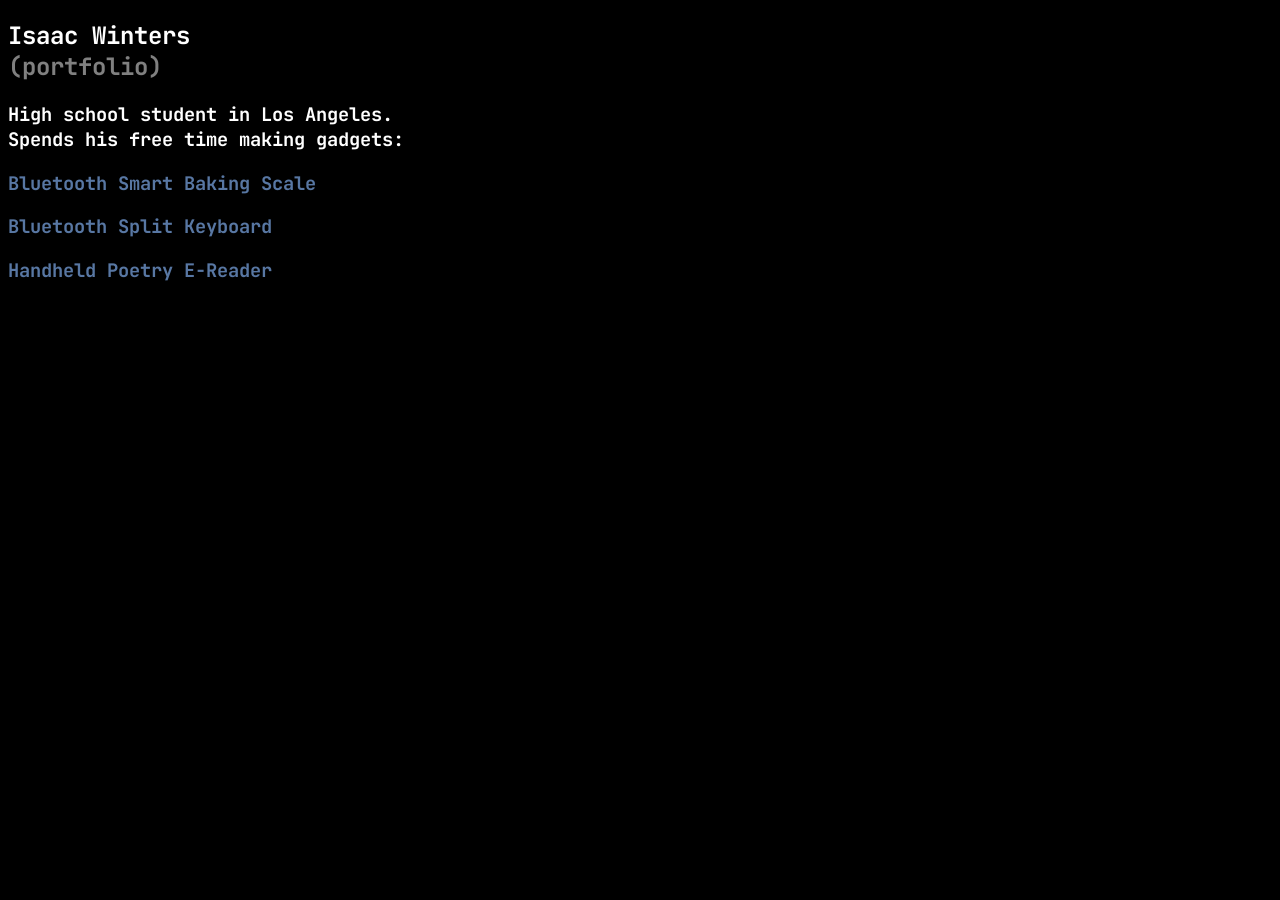
<file: index.html>
<!DOCTYPE html>
<html lang="en">
<head>
  <meta charset="UTF-8">
  <meta name="viewport" content="width=device-width, initial-scale=1.0">
  <title>Isaac Winters</title>
  <link href="style.css" rel="stylesheet" type="text/css" />
  <link rel="preconnect" href="https://fonts.googleapis.com">
  <link rel="preconnect" href="https://fonts.gstatic.com" crossorigin>
  <link href="https://fonts.googleapis.com/css2?family=JetBrains+Mono:ital,wght@0,100..800;1,100..800&display=swap" rel="stylesheet">
</head>
<body>
  <h2 class="Name">Isaac Winters</h2>
  <h2 class="Subtitle">(portfolio)</h2>

  <h3 class="Description">High school student in Los Angeles.<br/>
      Spends his free time making gadgets:
  </h3>
  
  <h3><a href="./gadgets/scale.html">Bluetooth Smart Baking Scale</a></h3>
  <h3><a href="./gadgets/keyboard.html">Bluetooth Split Keyboard</a></h3>
  <h3><a href="./gadgets/poetry_reader.html">Handheld Poetry E-Reader</a></h3>
</body>
</html>
</file>
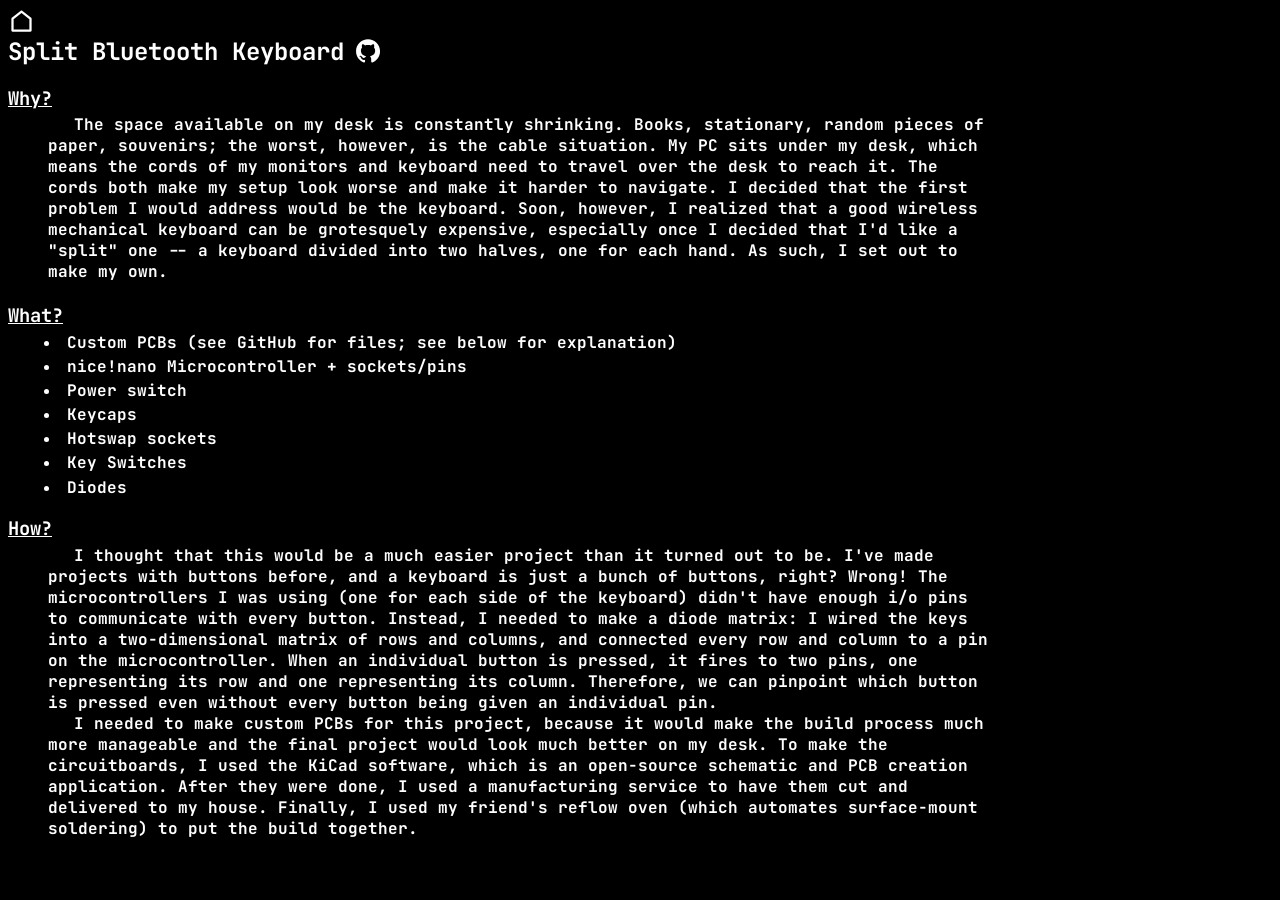
<file: gadgets/keyboard.html>
<!DOCTYPE html>
<html lang="en">
<head>
  <meta charset="UTF-8">
  <meta name="viewport" content="width=device-width, initial-scale=1.0">
  <title>Isaac Winters - Keyboard</title>
  <link href="../style.css" rel="stylesheet" type="text/css" />
  <link rel="preconnect" href="https://fonts.googleapis.com">
  <link rel="preconnect" href="https://fonts.gstatic.com" crossorigin>
  <link href="https://fonts.googleapis.com/css2?family=JetBrains+Mono:ital,wght@0,100..800;1,100..800&display=swap" rel="stylesheet">
</head>
<body>
  <a class="ImageLink" href="../index.html">
    <img class="HomeLink" src="../images/home-line.svg" alt="Back Home">
  </a>
  <div class="TitleRow">
    <h2>Split Bluetooth Keyboard</h2>
    <a class="ImageLink" href="https://github.com/imhwinters/isaac_keyboard" target="_blank">
      <img class="GithubLink" src="../images/github.svg" alt="GitHub Logo">
    </a>
  </div>
  
  <h3 class="Why">Why?</h3>
  <h4 class="WhyExplanation">
    &emsp; The space available on my desk is constantly shrinking. Books, stationary, random pieces of paper, souvenirs; the worst,
    however, is the cable situation. My PC sits under my desk, which means the cords of my monitors and keyboard need to travel over
    the desk to reach it. The cords both make my setup look worse and make it harder to navigate. I decided that the first problem
    I would address would be the keyboard. Soon, however, I realized that a good wireless mechanical keyboard can be grotesquely expensive,
    especially once I decided that I'd like a "split" one -- a keyboard divided into two halves, one for each hand. As such, I set
    out to make my own.</h4>
  
  <h3 class="What">What?</h3>
  <ul class="WhatExplanation">
    <li class="WhatExplanation"><h4 class="WhatExplanation">Custom PCBs (see GitHub for files; see below for explanation)</h4></li>
    <li class="WhatExplanation"><h4 class="WhatExplanation">nice!nano Microcontroller + sockets/pins</h4></li>
    <li class="WhatExplanation"><h4 class="WhatExplanation">Power switch</h4></li>
    <li class="WhatExplanation"><h4 class="WhatExplanation">Keycaps</h4></li>
    <li class="WhatExplanation"><h4 class="WhatExplanation">Hotswap sockets</h4></li>
    <li class="WhatExplanation"><h4 class="WhatExplanation">Key Switches</h4></li>
    <li class="WhatExplanation"><h4 class="WhatExplanation">Diodes</h4></li>
  </ul>
  
  <h3 class="How">How?</h3>
  <h4 class="HowExplanation">
    &emsp; I thought that this would be a much easier project than it turned out to be. I've made projects with buttons before, and a
    keyboard is just a bunch of buttons, right? Wrong! The microcontrollers I was using (one for each side of the keyboard) didn't have enough
    i/o pins to communicate with every button. Instead, I needed to make a diode matrix: I wired the keys into a two-dimensional matrix of rows and columns,
    and connected every row and column to a pin on the microcontroller. When an individual button is pressed, it fires to two pins, one
    representing its row and one representing its column. Therefore, we can pinpoint which button is pressed even without every button being given an individual pin.<br>
    &emsp; I needed to make custom PCBs for this project, because it would make the build process much more manageable and the final 
    project would look much better on my desk. To make the circuitboards, I used the KiCad software, which is an open-source schematic
    and PCB creation application. After they were done, I used a manufacturing service to have them cut and delivered to my house. Finally,
    I used my friend's reflow oven (which automates surface-mount soldering) to put the build together.</h4>

</body>
</html>
</file>
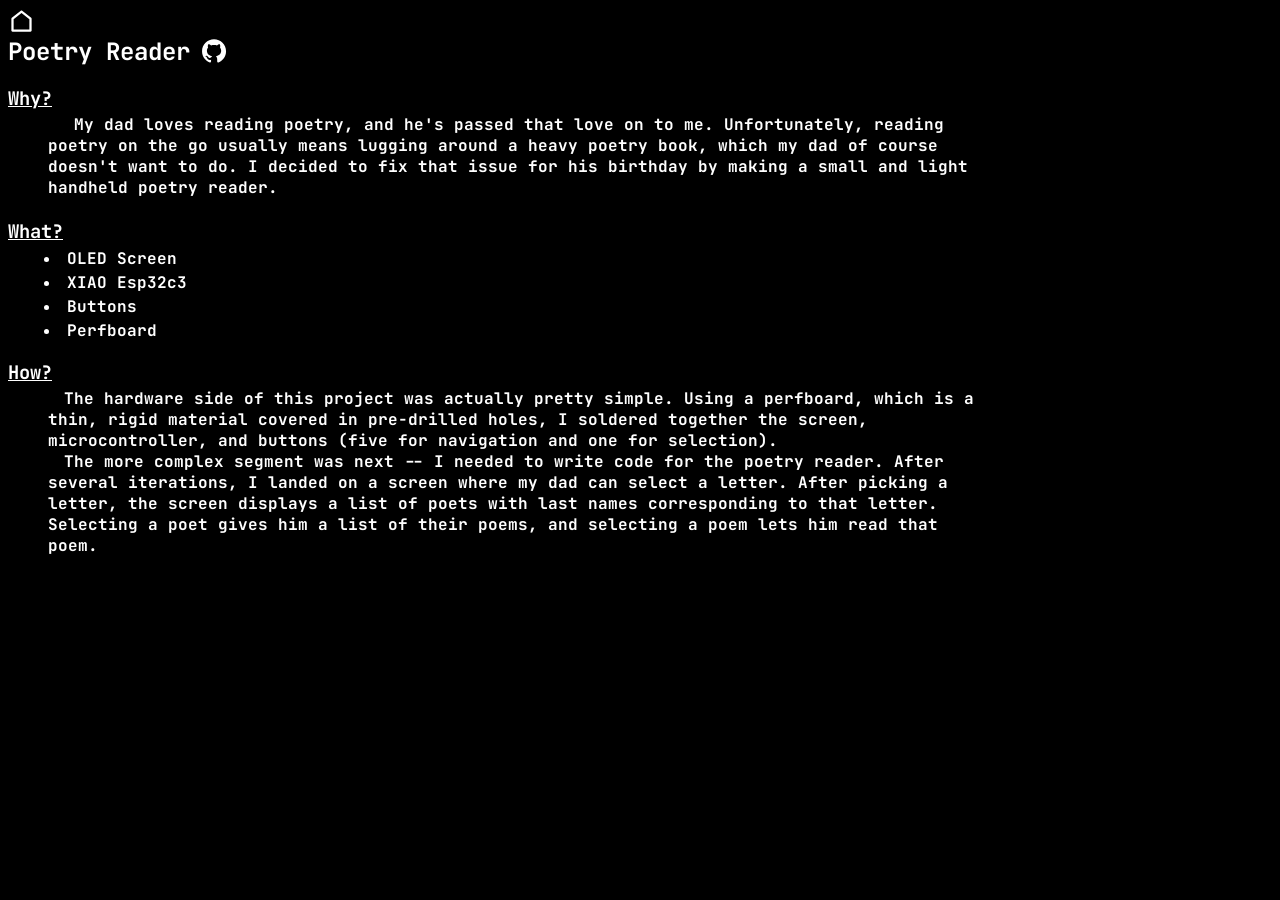
<file: gadgets/poetry_reader.html>
<!DOCTYPE html>
<html lang="en">
<head>
  <meta charset="UTF-8">
  <meta name="viewport" content="width=device-width, initial-scale=1.0">
  <title>Isaac Winters - Poetry Reader</title>
  <link href="../style.css" rel="stylesheet" type="text/css" />
  <link rel="preconnect" href="https://fonts.googleapis.com">
  <link rel="preconnect" href="https://fonts.gstatic.com" crossorigin>
  <link href="https://fonts.googleapis.com/css2?family=JetBrains+Mono:ital,wght@0,100..800;1,100..800&display=swap" rel="stylesheet">
</head>
<body>
  <a class="ImageLink" href="../index.html">
    <img class="HomeLink" src="../images/home-line.svg" alt="Back Home">
  </a>
  <div class="TitleRow">
    <h2>Poetry Reader</h2>
    <a class="ImageLink" href="https://github.com/imhwinters/Poetry-Reader" target="_blank">
      <img class="GithubLink" src="../images/github.svg" alt="GitHub Logo">
    </a>
  </div>
  
  <h3 class="Why">Why?</h3>
  <h4 class="WhyExplanation">
    &emsp; My dad loves reading poetry, and he's passed that love on to me. Unfortunately, reading poetry on the go usually means lugging around a heavy poetry book,
    which my dad of course doesn't want to do. I decided to fix that issue for his birthday by making a small and light handheld poetry reader.</h4>
  
  <h3 class="What">What?</h3>
  <ul class="WhatExplanation">
    <li class="WhatExplanation"><h4 class="WhatExplanation">OLED Screen</h4></li>
    <li class="WhatExplanation"><h4 class="WhatExplanation">XIAO Esp32c3</h4></li>
    <li class="WhatExplanation"><h4 class="WhatExplanation">Buttons</h4></li>
    <li class="WhatExplanation"><h4 class="WhatExplanation">Perfboard</h4></li>
  </ul>
  
  <h3 class="How">How?</h3>
  <h4 class="HowExplanation">
    &emsp;The hardware side of this project was actually pretty simple. Using a perfboard, which is a thin, rigid material covered in pre-drilled holes, I soldered
    together the screen, microcontroller, and buttons (five for navigation and one for selection).<br>
    &emsp;The more complex segment was next -- I needed to write code for the poetry reader. After several iterations, I landed on a screen where my dad can select
    a letter. After picking a letter, the screen displays a list of poets with last names corresponding to that letter. Selecting a poet gives him a list of their
    poems, and selecting a poem lets him read that poem.</h4>

</body>
</html>
</file>
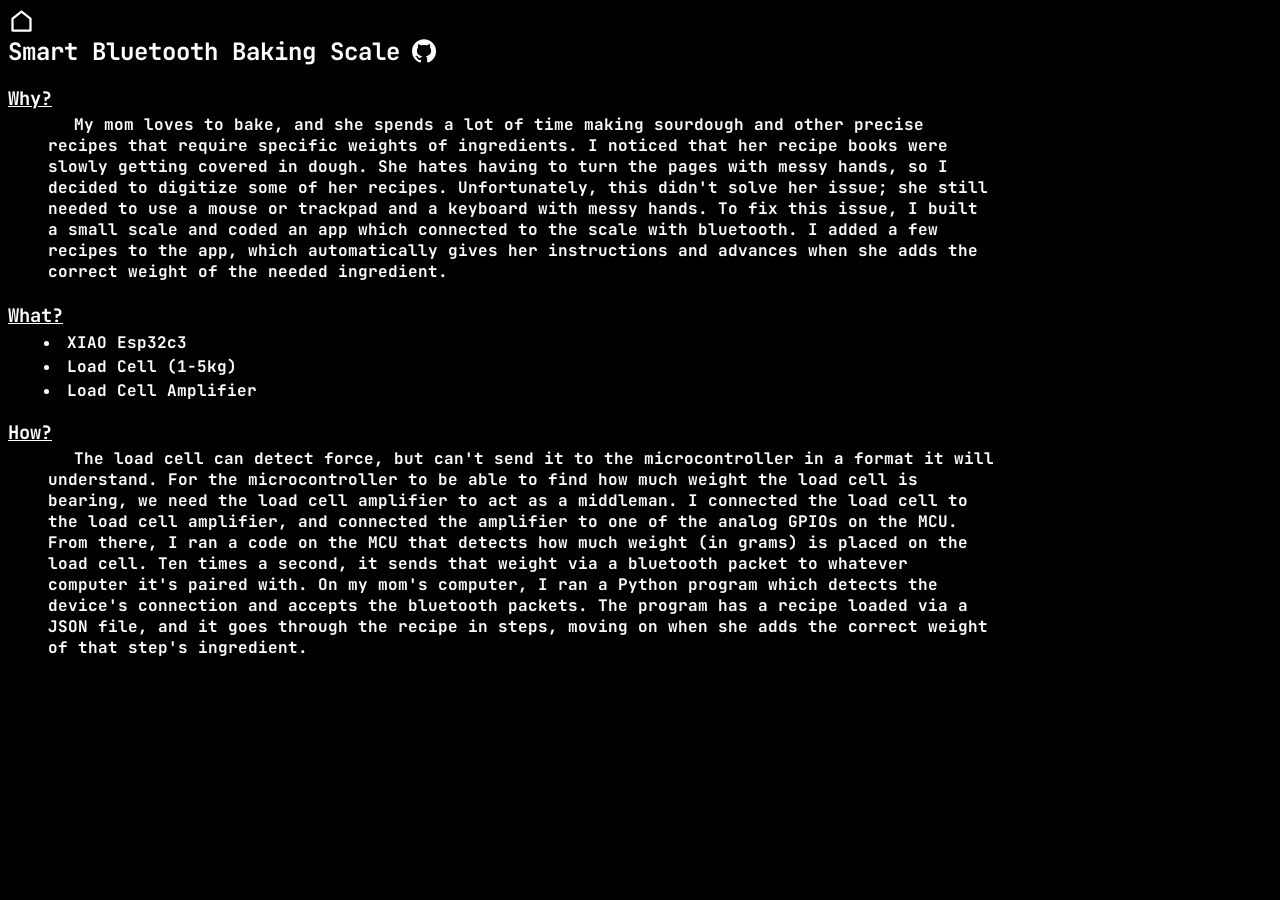
<file: gadgets/scale.html>
<!DOCTYPE html>
<html lang="en">
<head>
  <meta charset="UTF-8">
  <meta name="viewport" content="width=device-width, initial-scale=1.0">
  <title>Isaac Winters - Smart Scale</title>
  <link href="../style.css" rel="stylesheet" type="text/css" />
  <link rel="preconnect" href="https://fonts.googleapis.com">
  <link rel="preconnect" href="https://fonts.gstatic.com" crossorigin>
  <link href="https://fonts.googleapis.com/css2?family=JetBrains+Mono:ital,wght@0,100..800;1,100..800&display=swap" rel="stylesheet">
</head>
<body>
  <a class="ImageLink" href="../index.html">
    <img class="HomeLink" src="../images/home-line.svg" alt="Back Home">
  </a>
  <div class="TitleRow">
    <h2>Smart Bluetooth Baking Scale</h2>
    <a class="ImageLink" href="https://github.com/imhwinters/SmartScale" target="_blank">
      <img class="GithubLink" src="../images/github.svg" alt="GitHub Logo">
    </a>
  </div>
  
  <h3 class="Why">Why?</h3>
  <h4 class="WhyExplanation">
    &emsp; My mom loves to bake, and she spends a lot of time making sourdough and other precise recipes that require specific
    weights of ingredients. I noticed that her recipe books were slowly getting covered in dough. She hates having to turn
    the pages with messy hands, so I decided to digitize some of her recipes. Unfortunately, this didn't solve her issue;
    she still needed to use a mouse or trackpad and a keyboard with messy hands. To fix this issue, I built a small scale
    and coded an app which connected to the scale with bluetooth. I added a few recipes to the app, which automatically gives
    her instructions and advances when she adds the correct weight of the needed ingredient.</h4>
  
  <h3 class="What">What?</h3>
  <ul class="WhatExplanation">
    <li class="WhatExplanation"><h4 class="WhatExplanation">XIAO Esp32c3</h4></li>
    <li class="WhatExplanation"><h4 class="WhatExplanation">Load Cell (1-5kg)</h4></li>
    <li class="WhatExplanation"><h4 class="WhatExplanation">Load Cell Amplifier</h4></li>
  </ul>
  
  <h3 class="How">How?</h3>
  <h4 class="HowExplanation">
    &emsp; The load cell can detect force, but can't send it to the microcontroller in a format it will understand. For the
    microcontroller to be able to find how much weight the load cell is bearing, we need the load cell amplifier to act as
    a middleman. I connected the load cell to the load cell amplifier, and connected the amplifier to one of the analog GPIOs
    on the MCU. From there, I ran a code on the MCU that detects how much weight (in grams) is placed on the load cell. Ten times
    a second, it sends that weight via a bluetooth packet to whatever computer it's paired with. On my mom's computer, I ran
    a Python program which detects the device's connection and accepts the bluetooth packets. The program has a recipe loaded via
    a JSON file, and it goes through the recipe in steps, moving on when she adds the correct weight of that step's ingredient.
  </h4>
</body>
</html>
</file>
<file: style.css>
html {
  height: 100%;
  width: 100%;
}

body {
  background-color: black;
  color: white;
  font-family: "JetBrains Mono", monospace;
}

.Name {
  margin-bottom: 0;
}

.Subtitle {
  margin-top: 0;
  color: gray;
} 

.Why, .What, .How {
  margin-bottom: 0.2rem;
  text-decoration: underline;
}

.WhyExplanation, .HowExplanation {
  margin-top: 0;
  padding-left: 2.5rem;
  width: 75%;
}

.WhatExplanation {
  margin-top: 0;
  margin-bottom: 0.2rem;
  margin-left: 0.4rem;
}

.TitleRow {
  display: flex;
  align-items: center;
  gap: 0.5rem;
}

.TitleRow h2 {
  margin: 0;
}

.ImageLink img {
  width: auto;
  display: block;
}

.GithubLink {
  height: 2em;
}

.HomeLink {
  filter: invert(100%);
  height: 1.7em;
}

a:not(.ImageLink) {
  color: #5877a3;
  text-decoration: none;
  position: relative;
  display: inline-block;
  transition: color 0.2s ease;
}

a:not(.ImageLink)::after {
  content: "";
  position: absolute;
  left: 0;
  bottom: -2px;
  width: 100%;
  height: 1px;
  background: currentColor;
  transform: scaleX(0.01);
  transform-origin: left;
  transition: transform 0.35s ease;
}

a:not(.ImageLink):hover::after {
  transform: scaleX(1);
  transform-origin: left;
}

a:not(:hover, .ImageLink)::after {
  transform: scaleX(0);
  transform-origin: right;
}
</file>
